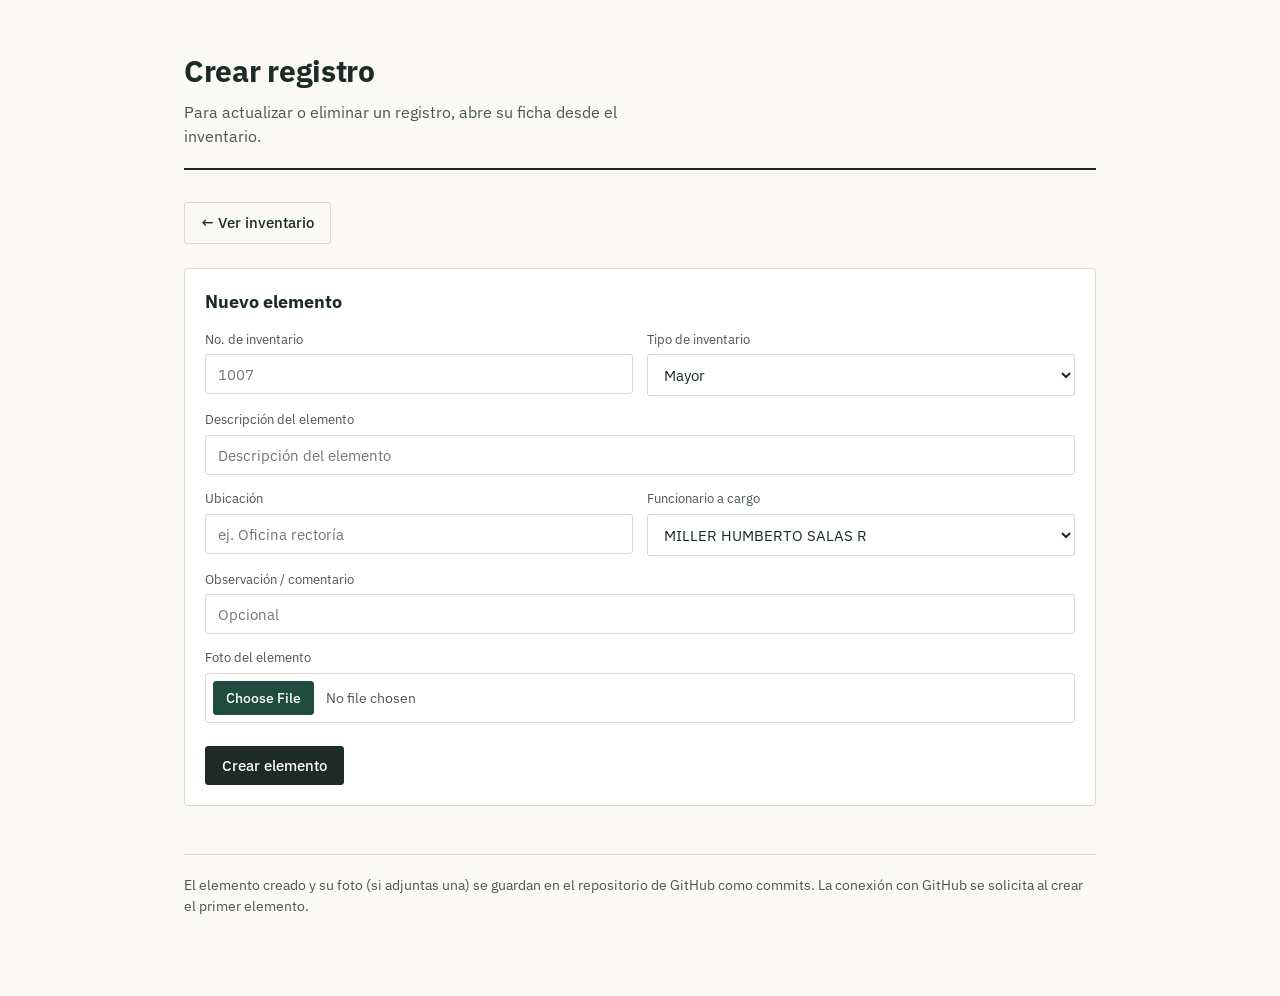
<file: crear.html>
<!DOCTYPE html>
<html lang="es">
<head>
<meta charset="UTF-8">
<meta name="viewport" content="width=device-width, initial-scale=1.0">
<title>Crear registro</title>
<link rel="preconnect" href="https://fonts.googleapis.com">
<link href="https://fonts.googleapis.com/css2?family=IBM+Plex+Mono:wght@400;500&family=IBM+Plex+Sans:wght@400;500;600&display=swap" rel="stylesheet">
<link rel="stylesheet" href="css/style.css">
</head>
<body>

<div class="wrap">

  <header class="site">
    <div>
      <h1>Crear registro</h1>
      <p>Para actualizar o eliminar un registro, abre su ficha desde el inventario.</p>
    </div>
  </header>

  <nav class="tools">
    <a class="button ghost" href="index.html">← Ver inventario</a>
  </nav>

  <div id="status" class="status-msg"></div>

  <div class="panel">
    <h2 id="form-title">Nuevo elemento</h2>
    <form id="item-form">
      <div class="field-grid">
        <div class="field">
          <label for="f-id">No. de inventario</label>
          <input type="text" id="f-id" required placeholder="1007">
        </div>
        <div class="field">
          <label for="f-tipo">Tipo de inventario</label>
          <select id="f-tipo">
            <option>Mayor</option>
            <option>Menor</option>
            <option>Intangible</option>
          </select>
        </div>
        <div class="field full">
          <label for="f-descripcion">Descripción del elemento</label>
          <input type="text" id="f-descripcion" required placeholder="Descripción del elemento">
        </div>
        <div class="field">
          <label for="f-ubicacion">Ubicación</label>
          <input type="text" id="f-ubicacion" placeholder="ej. Oficina rectoría">
        </div>
        <div class="field">
          <label for="f-funcionario">Funcionario a cargo</label>
          <select id="f-funcionario" required>
            <option value="MILLER HUMBERTO SALAS R">MILLER HUMBERTO SALAS R</option>
          </select>
        </div>
        <div class="field full">
          <label for="f-observacion">Observación / comentario</label>
          <input type="text" id="f-observacion" placeholder="Opcional">
        </div>
        <div class="field full">
          <label for="f-imagen">Foto del elemento</label>
          <input type="file" id="f-imagen" accept="image/*">
          <span id="imagen-actual" style="font-size:0.8rem;color:var(--ink-soft)"></span>
        </div>
      </div>
      <div class="form-actions">
        <button type="submit">Crear elemento</button>
      </div>
    </form>
  </div>

  <dialog id="github-dialog" class="github-dialog">
    <form id="github-form">
      <h2>Conectar con GitHub</h2>
      <p>Se necesita una autorización de GitHub para guardar este elemento. No compartas el token.</p>
      <div class="field-grid">
        <div class="field">
          <label for="cfg-owner">Usuario u organización</label>
          <input type="text" id="cfg-owner" required value="Dimitri-1999">
        </div>
        <div class="field">
          <label for="cfg-repo">Repositorio</label>
          <input type="text" id="cfg-repo" required value="inventario_eic">
        </div>
        <div class="field">
          <label for="cfg-branch">Rama</label>
          <input type="text" id="cfg-branch" required value="main">
        </div>
        <div class="field full">
          <label for="cfg-token">Token fine-grained de GitHub</label>
          <input type="password" id="cfg-token" required autocomplete="off" placeholder="Pega aquí tu token">
        </div>
      </div>
      <p class="github-help">
        Crea un token limitado al repositorio <strong>inventario_eic</strong> y dale permiso
        <strong>Contents: Read and write</strong>.
        <a href="https://github.com/settings/personal-access-tokens/new" target="_blank" rel="noopener noreferrer">Crear token en GitHub</a>.
        El token se guarda solo en la sesión de este navegador.
      </p>
      <label class="remember-config">
        <input type="checkbox" id="cfg-remember">
        Recordar usuario, repositorio y rama en este navegador
      </label>
      <div class="form-actions">
        <button type="submit">Conectar y crear elemento</button>
        <button type="button" class="ghost" id="cancel-github">Cancelar</button>
      </div>
    </form>
  </dialog>

  <footer class="note">
    El elemento creado y su foto (si adjuntas una) se guardan en el repositorio de GitHub como
    commits. La conexión con GitHub se solicita al crear el primer elemento.
  </footer>

</div>

<script src="js/inventory-api.js"></script>
<script src="js/admin.js"></script>
</body>
</html>
</file>
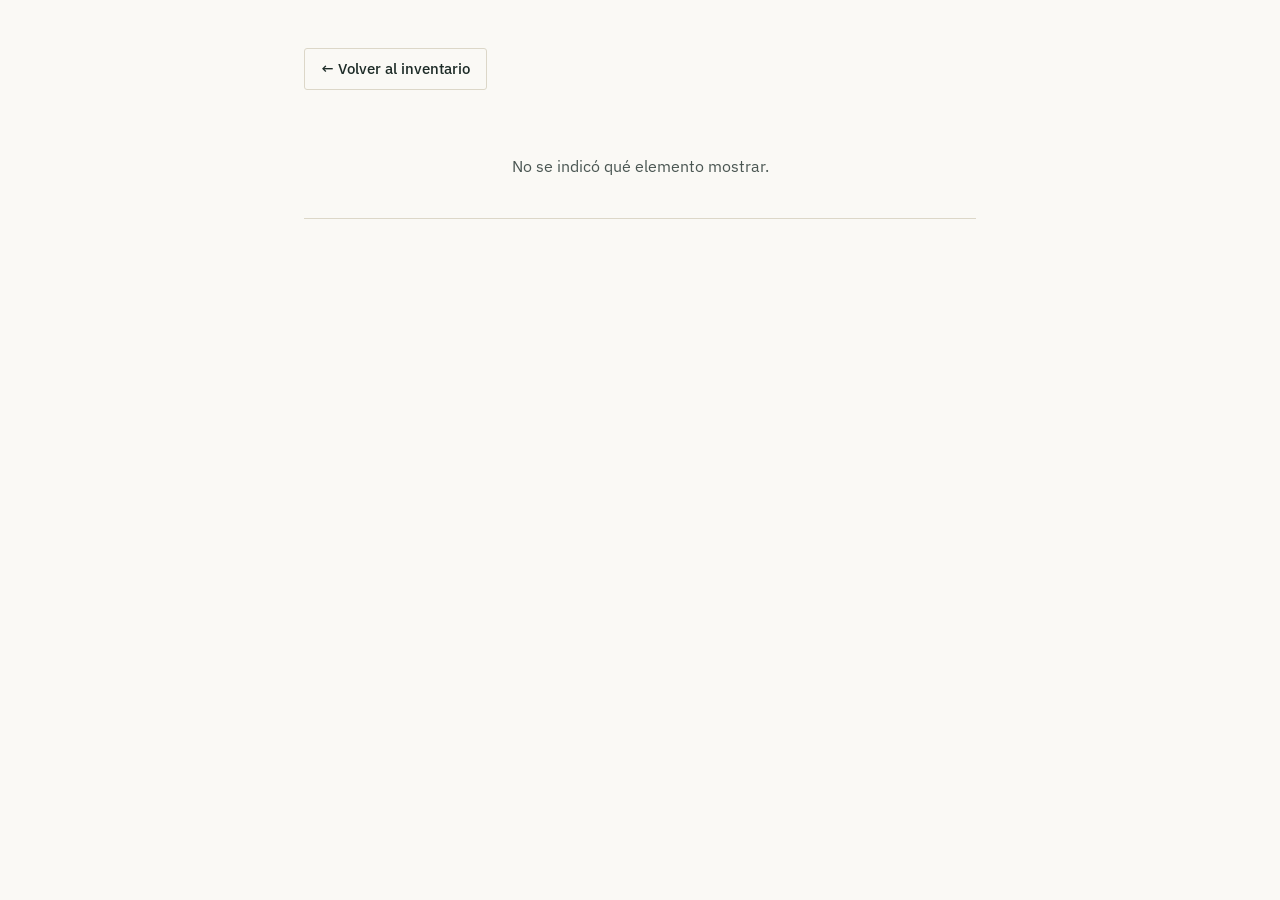
<file: item.html>
<!DOCTYPE html>
<html lang="es">
<head>
<meta charset="UTF-8">
<meta name="viewport" content="width=device-width, initial-scale=1.0">
<title>Detalle del elemento</title>
<link rel="preconnect" href="https://fonts.googleapis.com">
<link href="https://fonts.googleapis.com/css2?family=IBM+Plex+Mono:wght@400;500&family=IBM+Plex+Sans:wght@400;500;600&display=swap" rel="stylesheet">
<link rel="stylesheet" href="css/style.css">
</head>
<body>
<div class="wrap detail-wrap">

  <nav class="tools">
    <a class="button ghost" href="index.html">← Volver al inventario</a>
  </nav>

  <div id="detail-actions" class="tools" style="display:none">
    <button type="button" class="ghost" id="edit-item-btn">Editar elemento</button>
    <button type="button" class="danger" id="delete-item-btn">Eliminar elemento</button>
  </div>
  <div id="detail-status" class="status-msg"></div>

  <dialog id="github-dialog" class="github-dialog">
    <form id="github-form">
      <h2>Autorizar cambios</h2>
      <p>Ingresa el token fine-grained con permiso <strong>Contents: Read and write</strong>. Se usará solo durante esta sesión del navegador.</p>
      <div class="field">
        <label for="cfg-token">Token de GitHub</label>
        <input type="password" id="cfg-token" required autocomplete="off" placeholder="Pega aquí tu token">
      </div>
      <div class="form-actions">
        <button type="submit">Continuar</button>
        <button type="button" class="ghost" id="cancel-github">Cancelar</button>
      </div>
    </form>
  </dialog>

  <div id="detail-content">
    <p style="color:var(--ink-soft)">Cargando…</p>
  </div>

  <div class="panel" id="edit-panel" style="display:none">
    <h2>Actualizar elemento</h2>
    <form id="edit-form">
      <div class="field-grid">
        <div class="field">
          <label for="f-id">No. de inventario</label>
          <input type="text" id="f-id" required>
        </div>
        <div class="field">
          <label for="f-tipo">Tipo de inventario</label>
          <select id="f-tipo">
            <option>Mayor</option>
            <option>Menor</option>
            <option>Intangible</option>
          </select>
        </div>
        <div class="field full">
          <label for="f-descripcion">Descripción del elemento</label>
          <input type="text" id="f-descripcion" required>
        </div>
        <div class="field">
          <label for="f-ubicacion">Ubicación</label>
          <input type="text" id="f-ubicacion">
        </div>
        <div class="field">
          <label for="f-funcionario">Funcionario a cargo</label>
          <select id="f-funcionario" required>
            <option value="MILLER HUMBERTO SALAS R">MILLER HUMBERTO SALAS R</option>
          </select>
        </div>
        <div class="field full">
          <label for="f-observacion">Observación / comentario</label>
          <input type="text" id="f-observacion">
        </div>
        <div class="field full">
          <label for="f-imagen">Cambiar foto del elemento</label>
          <input type="file" id="f-imagen" accept="image/*">
          <span id="imagen-actual" style="font-size:0.8rem;color:var(--ink-soft)"></span>
        </div>
      </div>
      <div class="form-actions">
        <button type="submit" id="save-btn">Guardar cambios</button>
        <button type="button" class="ghost" id="cancel-edit-btn">Cancelar</button>
      </div>
    </form>
  </div>

</div>

<script src="js/inventory-api.js"></script>
<script src="js/detail.js"></script>
</body>
</html>
</file>
<file: css/style.css>
:root {
  --paper: #faf9f5;
  --ink: #1d2b27;
  --ink-soft: #4a5652;
  --line: #dcd7c8;
  --teal: #2f6f5e;
  --teal-dark: #204c40;
  --rust: #b5652e;
  --rust-soft: #f1e2d3;
  --ok-bg: #e4efe9;
  --ok-fg: #205c46;
  --warn-bg: #fbeee0;
  --warn-fg: #96501c;
  --off-bg: #f1eae8;
  --off-fg: #7a4a3f;
  --mono: 'IBM Plex Mono', 'SFMono-Regular', Consolas, monospace;
  --sans: 'IBM Plex Sans', 'Segoe UI', sans-serif;
}

* { box-sizing: border-box; }

body {
  margin: 0;
  background: var(--paper);
  color: var(--ink);
  font-family: var(--sans);
  line-height: 1.5;
}

.wrap {
  max-width: 960px;
  margin: 0 auto;
  padding: 48px 24px 80px;
}

header.site {
  display: flex;
  justify-content: space-between;
  align-items: flex-end;
  border-bottom: 2px solid var(--ink);
  padding-bottom: 20px;
  margin-bottom: 32px;
  gap: 24px;
}

header.site h1 {
  font-size: 1.9rem;
  margin: 0 0 6px;
  letter-spacing: -0.01em;
}

header.site p {
  margin: 0;
  color: var(--ink-soft);
  max-width: 46ch;
}

.count {
  font-family: var(--mono);
  font-size: 0.85rem;
  color: var(--teal-dark);
  white-space: nowrap;
  padding-bottom: 4px;
}

nav.tools {
  display: flex;
  gap: 12px;
  margin-bottom: 24px;
  flex-wrap: wrap;
}

.controls {
  display: flex;
  gap: 12px;
  margin-bottom: 24px;
  flex-wrap: wrap;
}

input[type="text"], select, input[type="number"], input[type="password"] {
  font-family: var(--sans);
  font-size: 0.95rem;
  padding: 9px 12px;
  border: 1px solid var(--line);
  border-radius: 3px;
  background: #fff;
  color: var(--ink);
}

input[type="text"]:focus, select:focus, input[type="number"]:focus, input[type="password"]:focus {
  outline: 2px solid var(--teal);
  outline-offset: 1px;
  border-color: var(--teal);
}

input[type="file"] {
  width: 100%;
  padding: 7px;
  border: 1px solid var(--line);
  border-radius: 3px;
  background: #fff;
  color: var(--ink-soft);
  font: 0.88rem var(--sans);
}

input[type="file"]::file-selector-button {
  margin-right: 12px;
  padding: 7px 12px;
  border: 1px solid var(--teal-dark);
  border-radius: 3px;
  background: var(--teal-dark);
  color: #fff;
  font: 500 0.88rem var(--sans);
  cursor: pointer;
}

input[type="file"]::file-selector-button:hover {
  background: var(--ink);
  border-color: var(--ink);
}

input[type="file"]:focus-visible {
  outline: 2px solid var(--teal);
  outline-offset: 2px;
}

.controls input[type="text"] { flex: 1; min-width: 180px; }

table {
  width: 100%;
  border-collapse: collapse;
  font-size: 0.94rem;
}

thead th {
  text-align: left;
  font-weight: 600;
  padding: 10px 12px;
  border-bottom: 2px solid var(--ink);
  color: var(--ink);
}

tbody td {
  padding: 12px;
  border-bottom: 1px solid var(--line);
  vertical-align: top;
}

tbody tr:hover { background: #f2f0e8; }

td.id, .id-cell {
  font-family: var(--mono);
  font-size: 0.85rem;
  color: var(--teal-dark);
  white-space: nowrap;
}

.badge {
  display: inline-block;
  padding: 3px 9px;
  border-radius: 3px;
  font-size: 0.8rem;
  font-weight: 500;
}

.badge.disponible { background: var(--ok-bg); color: var(--ok-fg); }
.badge.en-uso { background: var(--warn-bg); color: var(--warn-fg); }
.badge.mantenimiento { background: var(--warn-bg); color: var(--warn-fg); }
.badge.baja { background: var(--off-bg); color: var(--off-fg); }
.badge.mayor { background: var(--ok-bg); color: var(--ok-fg); }
.badge.menor { background: var(--warn-bg); color: var(--warn-fg); }
.badge.intangible { background: var(--rust-soft); color: var(--teal-dark); }

.thumb {
  width: 52px;
  height: 52px;
  object-fit: cover;
  border-radius: 3px;
  border: 1px solid var(--line);
  display: block;
}
.thumb-empty {
  background: repeating-linear-gradient(45deg, #f0ede3, #f0ede3 4px, #e7e2d3 4px, #e7e2d3 8px);
}

/* Fila clicable en la tabla de inventario */
tbody tr.clickable { cursor: pointer; }
tbody tr.clickable:hover { background: #efece0; }

/* Página de detalle */
.detail-wrap { max-width: 720px; }

.detail-card {
  border: 1px solid var(--line);
  border-radius: 6px;
  overflow: hidden;
  background: #fff;
}

.detail-photo {
  width: 100%;
  max-height: 420px;
  object-fit: contain;
  background: #f0ede3;
  display: block;
}

.detail-photo-empty {
  height: 220px;
  display: flex;
  align-items: center;
  justify-content: center;
  color: var(--ink-soft);
  font-size: 0.9rem;
  background: repeating-linear-gradient(45deg, #f0ede3, #f0ede3 4px, #e7e2d3 4px, #e7e2d3 8px);
}

.detail-body { padding: 24px; }

.detail-header {
  display: flex;
  align-items: center;
  gap: 12px;
  margin-bottom: 10px;
}
.detail-header .id { font-size: 0.95rem; }

.detail-body h1 {
  font-size: 1.4rem;
  margin: 0 0 20px;
  line-height: 1.3;
}

.detail-row {
  display: grid;
  grid-template-columns: 160px 1fr;
  gap: 12px;
  padding: 12px 0;
  border-top: 1px solid var(--line);
}
.detail-row:first-of-type { border-top: 1px solid var(--line); }

.detail-label {
  font-size: 0.82rem;
  color: var(--ink-soft);
  text-transform: uppercase;
  letter-spacing: 0.02em;
}

.detail-value { font-size: 0.98rem; }

@media (max-width: 520px) {
  .detail-row { grid-template-columns: 1fr; gap: 4px; }
}

.empty {
  padding: 40px 12px;
  text-align: center;
  color: var(--ink-soft);
  border-bottom: 1px solid var(--line);
}

a.button, button {
  font-family: var(--sans);
  font-size: 0.92rem;
  font-weight: 500;
  padding: 9px 16px;
  border-radius: 3px;
  border: 1px solid var(--ink);
  background: var(--ink);
  color: var(--paper);
  cursor: pointer;
  text-decoration: none;
  display: inline-block;
}

a.button:hover, button:hover { background: var(--teal-dark); border-color: var(--teal-dark); }

a.button.ghost, button.ghost {
  background: transparent;
  color: var(--ink);
  border: 1px solid var(--line);
}
a.button.ghost:hover, button.ghost:hover { border-color: var(--ink); background: transparent; }

button.danger { border-color: var(--rust); background: var(--rust); }
button.danger:hover { background: #8f4a20; border-color: #8f4a20; }

.panel {
  border: 1px solid var(--line);
  border-radius: 4px;
  padding: 20px;
  margin-bottom: 24px;
  background: #fff;
}

.panel h2 {
  margin-top: 0;
  font-size: 1.1rem;
}

.field-grid {
  display: grid;
  grid-template-columns: 1fr 1fr;
  gap: 14px;
}

.field-grid .full { grid-column: 1 / -1; }

.field {
  display: flex;
  flex-direction: column;
  gap: 5px;
}

.field label {
  font-size: 0.82rem;
  color: var(--ink-soft);
}

.form-actions {
  display: flex;
  gap: 10px;
  margin-top: 18px;
}

.status-msg {
  font-size: 0.88rem;
  padding: 10px 12px;
  border-radius: 3px;
  margin-bottom: 16px;
  display: none;
}
.status-msg.show { display: block; }
.status-msg.ok { background: var(--ok-bg); color: var(--ok-fg); }
.status-msg.error { background: var(--off-bg); color: var(--off-fg); }
.status-msg.info { background: var(--rust-soft); color: var(--teal-dark); }

details.config summary {
  cursor: pointer;
  font-size: 0.88rem;
  color: var(--ink-soft);
  padding: 6px 0;
}

.github-dialog {
  width: min(600px, calc(100% - 32px));
  max-height: calc(100% - 32px);
  overflow: auto;
  border: 1px solid var(--line);
  border-radius: 6px;
  padding: 24px;
  color: var(--ink);
  background: var(--paper);
}

.github-dialog::backdrop { background: rgb(29 43 39 / 55%); }
.github-dialog h2 { margin: 0 0 8px; font-size: 1.25rem; }
.github-dialog p { color: var(--ink-soft); }
.github-dialog .github-help { font-size: 0.85rem; }
.github-dialog .remember-config {
  display: flex;
  align-items: center;
  gap: 8px;
  color: var(--ink-soft);
  font-size: 0.85rem;
}

footer.note {
  margin-top: 48px;
  padding-top: 20px;
  border-top: 1px solid var(--line);
  font-size: 0.85rem;
  color: var(--ink-soft);
}
</file>
